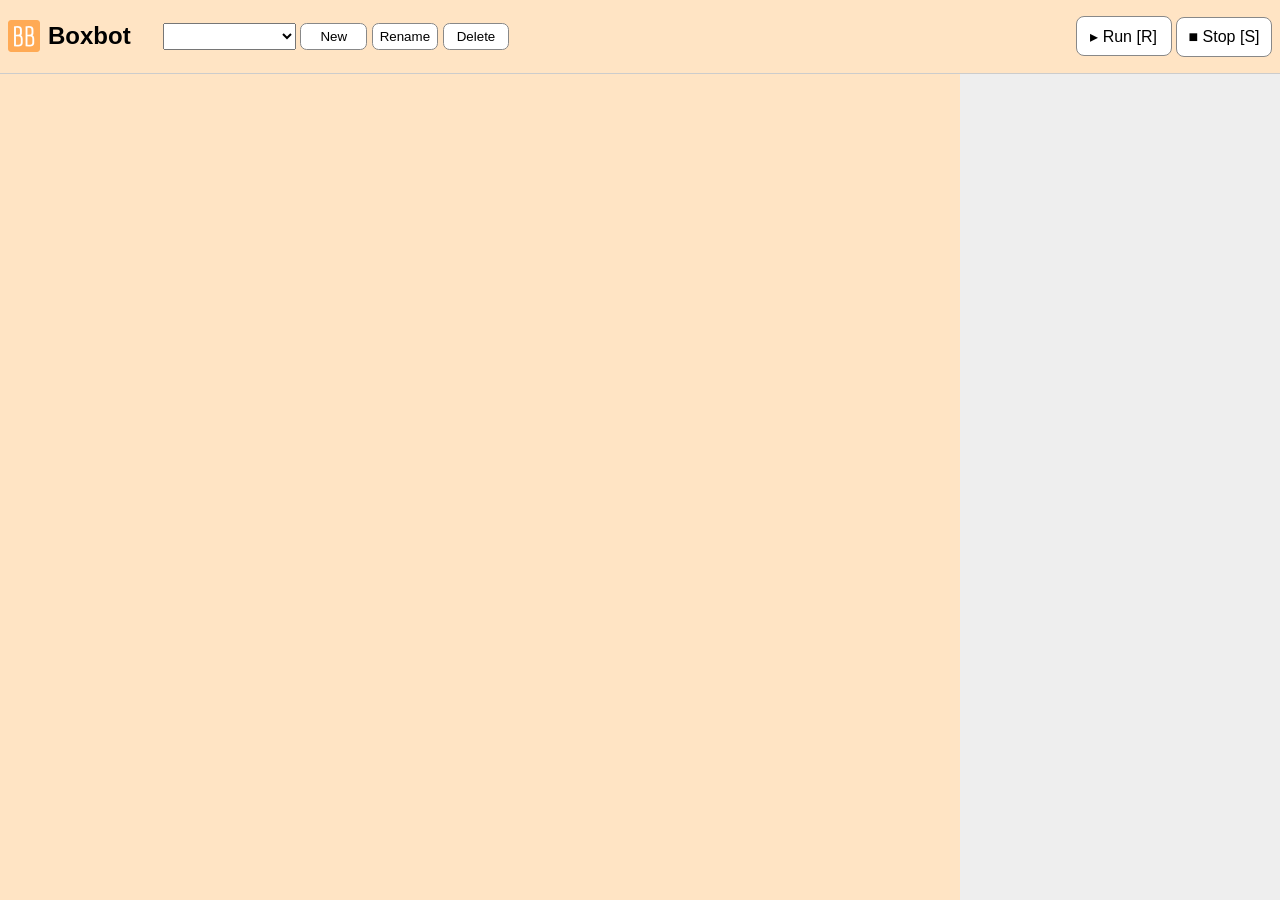
<file: data/blox.html>
<!DOCTYPE html>
<html>

<head>
  <meta charset="UTF-8">
  <title>blox</title>
  <link rel="stylesheet" href="style.css">
  </link>
  <script src="blockly_compressed.js.gz" type="application/javascript"></script>
  <script src="blocks_compressed.js"></script>
  <script src="js_gen.js"></script>
  <script src="toolbox.js"></script>
  <script src="en.js"></script>
</head>

<body>
  <div id="sections">
    <div id="header">
      <img src="boxbot_icon.png" onclick="document.location='index.html'"/>
      <div id="logo">
        Boxbot
      </div>
      <div id="storage-controls">
        <select id="program-selector"></select>
        <button id="new-program-button">New</button>
        <button id="rename-program-button">Rename</button>
        <button id="delete-program-button">Delete</button>
      </div>
      <div id="exec-controls">
        <button id="run-button">▸ Run [R]</button>
        <button id="stop-button">■ Stop [S]</button>
      </div>
    </div>
    <div id="main">
      <div id="blockly-container"></div>
      <div id="log-panel"><ul id="log-list"></ul></div>
    </div>
  </div>
  <script src="boxbot.js"></script>
</body>

</html>
</file>
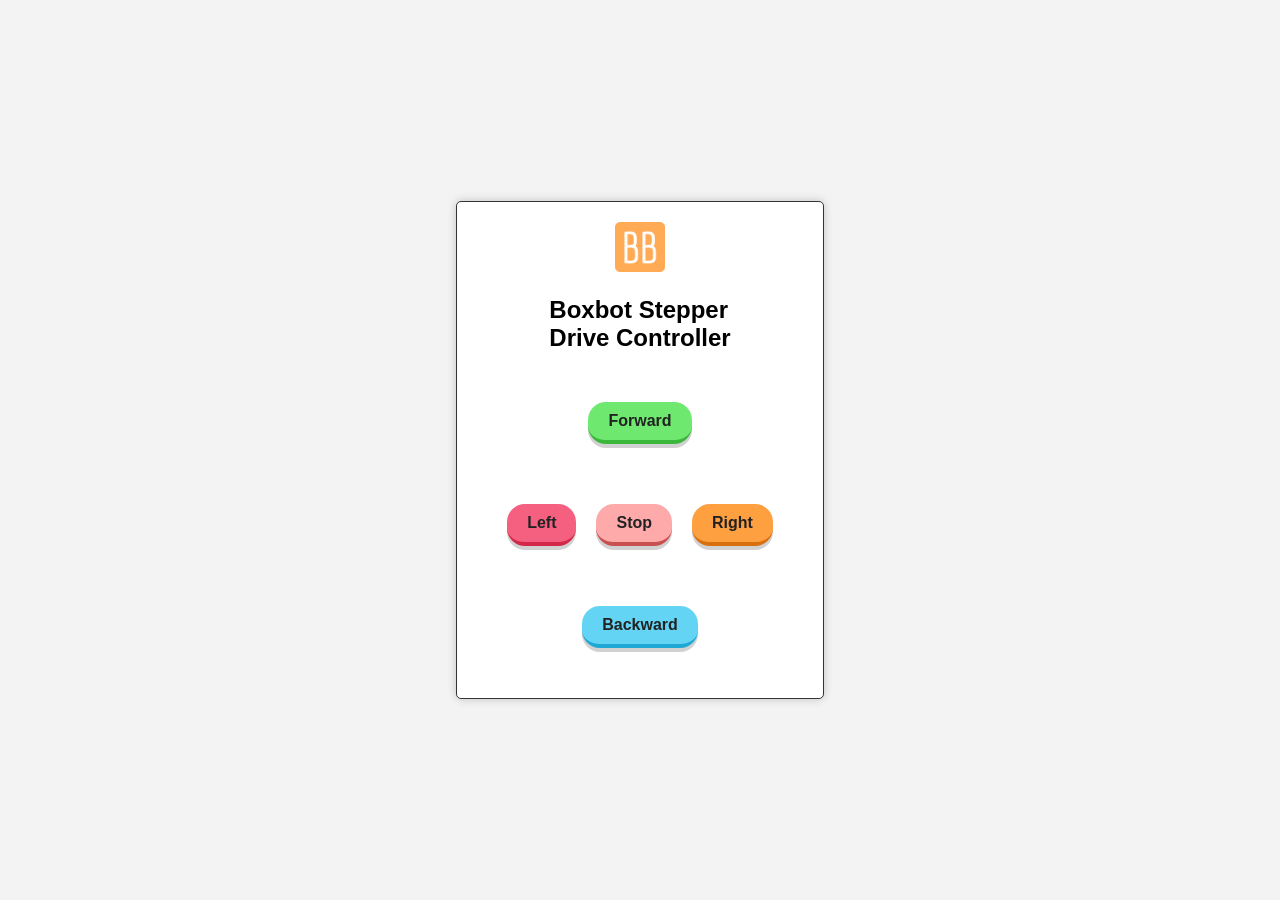
<file: data/drive.html>
<!DOCTYPE html>
<html>
<head>
    <title>Boxbot Controller</title>
    <meta name="viewport" content="width=device-width, initial-scale=1.0, maximum-scale=1.0, user-scalable=no">
    <style>
        :root {
            --fwd-color:   #6ee86e;
            --fwd-dark:    #3bb83b;
            --bwd-color:   #64d4f5;
            --bwd-dark:    #1fa8d4;
            --left-color:  #f56080;
            --left-dark:   #d42848;
            --right-color: #ffa040;
            --right-dark:  #d87010;
            --stop-color:  #ffaaaa;
            --stop-dark:   #c85050;
        }
        body {
            font-family: Arial, sans-serif;
            display: flex;
            justify-content: center;
            align-items: center;
            height: 100vh;
            background-color: #F3F3F3;
            margin: 0;
            overflow: hidden; /* Prevent scrolling when interacting */
        }
        .controller {
            border: 1px solid #333;
            padding: 20px;
            border-radius: 5px;
            display: flex;
            flex-direction: column;
            align-items: center;
            background-color: #FFF;
            box-shadow: 0px 0px 10px 0px rgba(0,0,0,0.2);
        }
        .direction-buttons {
            display: flex;
            justify-content: center;
            align-items: center;
            margin: 20px;
        }
        button {
            border: none;
            color: #222;
            padding: 10px 20px;
            margin: 10px;
            border-radius: 18px;
            font-size: 16px;
            font-weight: bold;
            cursor: pointer;
            box-shadow: 0 4px 0 rgba(0,0,0,0.18);
            transition: transform 0.08s, box-shadow 0.08s, filter 0.08s;
            -webkit-user-select: none;
            -moz-user-select: none;
            -ms-user-select: none;
            user-select: none;
            touch-action: manipulation; /* Improved touch behavior */
        }
        /* Active state for visual feedback */
        button:active, button.active-press {
            transform: translateY(3px);
            box-shadow: 0 1px 0 rgba(0,0,0,0.18);
            filter: brightness(0.9);
        }
        
        #fwd { background-color: var(--fwd-color); border-bottom: 4px solid var(--fwd-dark); }
        #bwd { background-color: var(--bwd-color); border-bottom: 4px solid var(--bwd-dark); }
        #left { background-color: var(--left-color); border-bottom: 4px solid var(--left-dark); }
        #right { background-color: var(--right-color); border-bottom: 4px solid var(--right-dark); }
        #stop { background-color: var(--stop-color); border-bottom: 4px solid var(--stop-dark); }

        /* Scale UI for tablets and smaller screens */
        @media (max-width: 768px) {
            button {
                padding: 25px 50px;
                font-size: 24px;
                margin: 15px;
            }
            .controller {
                padding: 40px;
            }
            h2 {
                font-size: 32px;
                text-align: center;
            }
        }
    </style>
</head>
<body>
    <div class="controller">
        <div style="align-items: center;justify-content: center;">
            <img src="boxbot_icon.png" onclick="document.location='index.html'" width="50px" height="50px"/>
        </div>
        <h2>Boxbot Stepper<br/>Drive Controller</h2>
        <div class="direction-buttons">
            <button id="fwd">Forward</button>
        </div>
        <div class="direction-buttons">
            <button id="left">Left</button>
            <button id="stop">Stop</button>
            <button id="right">Right</button>
        </div>
        <div class="direction-buttons">
            <button id="bwd">Backward</button>
        </div>
    </div>

    <script>
        var DEFAULT_MOVE = 2;
        var DEFAULT_TURN = 5;
        // Assigning event listeners to the buttons
        function servoSetAngle(angle) {
            fetch("/servoGo?pin=12&angle=" + angle);
        }

        var activeCommand = null;
        var isRunning = false;
        var checkBusyTimeout = null;

        async function executeCommand() {
            if (!isRunning || !activeCommand) return;
            
            try {
                let busyRes = await fetch("/busy");
                let busyData = await busyRes.json();
                
                if (!busyData.busy) {
                    await fetch(activeCommand);
                }
            } catch(e) {
                console.error("Error checking busy status:", e);
            }
            
            if (isRunning) {
                checkBusyTimeout = setTimeout(executeCommand, 50);
            }
        }

        function startCommand(cmdUrl) {
            if (isRunning && activeCommand === cmdUrl) return;
            isRunning = true;
            activeCommand = cmdUrl;
            clearTimeout(checkBusyTimeout);
            executeCommand();
        }

        function stopCommand() {
            if (!isRunning) return;
            isRunning = false;
            activeCommand = null;
            clearTimeout(checkBusyTimeout);
            fetch("/stop");
        }

        function setButtonActiveState(id, isActive) {
            var btn = document.getElementById(id);
            if (btn) {
                if (isActive) btn.classList.add('active-press');
                else btn.classList.remove('active-press');
            }
        }

        function bindButton(id, cmdUrl) {
            var btn = document.getElementById(id);
            if (!btn) return;
            
            var pressAction = function(e) {
                e.preventDefault();
                setButtonActiveState(id, true);
                startCommand(cmdUrl);
            };
            
            var releaseAction = function(e) {
                e.preventDefault();
                setButtonActiveState(id, false);
                stopCommand();
            };

            // Mouse events
            btn.addEventListener('mousedown', pressAction);
            btn.addEventListener('mouseup', releaseAction);
            btn.addEventListener('mouseleave', function(e) {
                setButtonActiveState(id, false);
                if (isRunning && activeCommand === cmdUrl) stopCommand();
            });

            // Touch events
            btn.addEventListener('touchstart', pressAction, {passive: false});
            btn.addEventListener('touchend', releaseAction, {passive: false});
            btn.addEventListener('touchcancel', releaseAction, {passive: false});
        }

        bindButton('fwd', "/move?dist=" + DEFAULT_MOVE);
        bindButton('bwd', "/move?dist=-" + DEFAULT_MOVE);
        bindButton('left', "/turn?angle=-" + DEFAULT_TURN);
        bindButton('right', "/turn?angle=" + DEFAULT_TURN);

        // Explicit stop button handling
        var stopBtn = document.getElementById('stop');
        var manualStopAction = function(e) {
            e.preventDefault();
            setButtonActiveState('stop', true);
            stopCommand();
            fetch("/stop"); // extra fetch just in case
        };
        var manualStopRelease = function(e) {
            e.preventDefault();
            setButtonActiveState('stop', false);
        };
        stopBtn.addEventListener('mousedown', manualStopAction);
        stopBtn.addEventListener('mouseup', manualStopRelease);
        stopBtn.addEventListener('mouseleave', manualStopRelease);
        stopBtn.addEventListener('touchstart', manualStopAction, {passive: false});
        stopBtn.addEventListener('touchend', manualStopRelease, {passive: false});
        stopBtn.addEventListener('touchcancel', manualStopRelease, {passive: false});

        // Keyboard controls
        document.addEventListener('keydown', (event) => {
            // ignore the keypress if it was in an input field
            if (event.target.tagName === 'INPUT') {
                return;
            }

            if (event.repeat) return; // ignore holding down key repeatedly firing keydown

            switch (event.code) {
                case 'ArrowUp':
                setButtonActiveState('fwd', true);
                startCommand("/move?dist=" + DEFAULT_MOVE);
                break;
                case 'ArrowDown':
                setButtonActiveState('bwd', true);
                startCommand("/move?dist=-" + DEFAULT_MOVE);
                break;
                case 'ArrowLeft':
                setButtonActiveState('left', true);
                startCommand("/turn?angle=-" + DEFAULT_TURN);
                break;
                case 'ArrowRight':
                setButtonActiveState('right', true);
                startCommand("/turn?angle=" + DEFAULT_TURN);
                break;
                case 'Space':
                setButtonActiveState('stop', true);
                stopCommand();
                fetch("/stop");
                break;
                case 'Digit0':
                    fetch("/servoGo?pin=12&angle=0");
                    break;
                case 'Digit1':
                    fetch("/servoGo?pin=12&angle=10");
                    break;
                case 'Digit2':
                    fetch("/servoGo?pin=12&angle=20");
                    break;
                case 'Digit3':
                    fetch("/servoGo?pin=12&angle=30");
                    break;
                case 'Digit4':
                    fetch("/servoGo?pin=12&angle=40");
                    break;
                case 'Digit5':
                    fetch("/servoGo?pin=12&angle=50");
                    break;
                case 'Digit6':
                    fetch("/servoGo?pin=12&angle=60");
                    break;
                case 'Digit7':
                    fetch("/servoGo?pin=12&angle=70");
                    break;
                case 'Digit8':
                    fetch("/servoGo?pin=12&angle=80");
                    break;
                case 'Digit9':
                    fetch("/servoGo?pin=12&angle=90");
                    break;
            }
        });

        document.addEventListener('keyup', (event) => {
            if (event.target.tagName === 'INPUT') {
                return;
            }

            switch (event.code) {
                case 'ArrowUp':
                setButtonActiveState('fwd', false);
                stopCommand();
                break;
                case 'ArrowDown':
                setButtonActiveState('bwd', false);
                stopCommand();
                break;
                case 'ArrowLeft':
                setButtonActiveState('left', false);
                stopCommand();
                break;
                case 'ArrowRight':
                setButtonActiveState('right', false);
                stopCommand();
                break;
                case 'Space':
                setButtonActiveState('stop', false);
                break;
            }
        });
    </script>
</body>
</html>
</file>
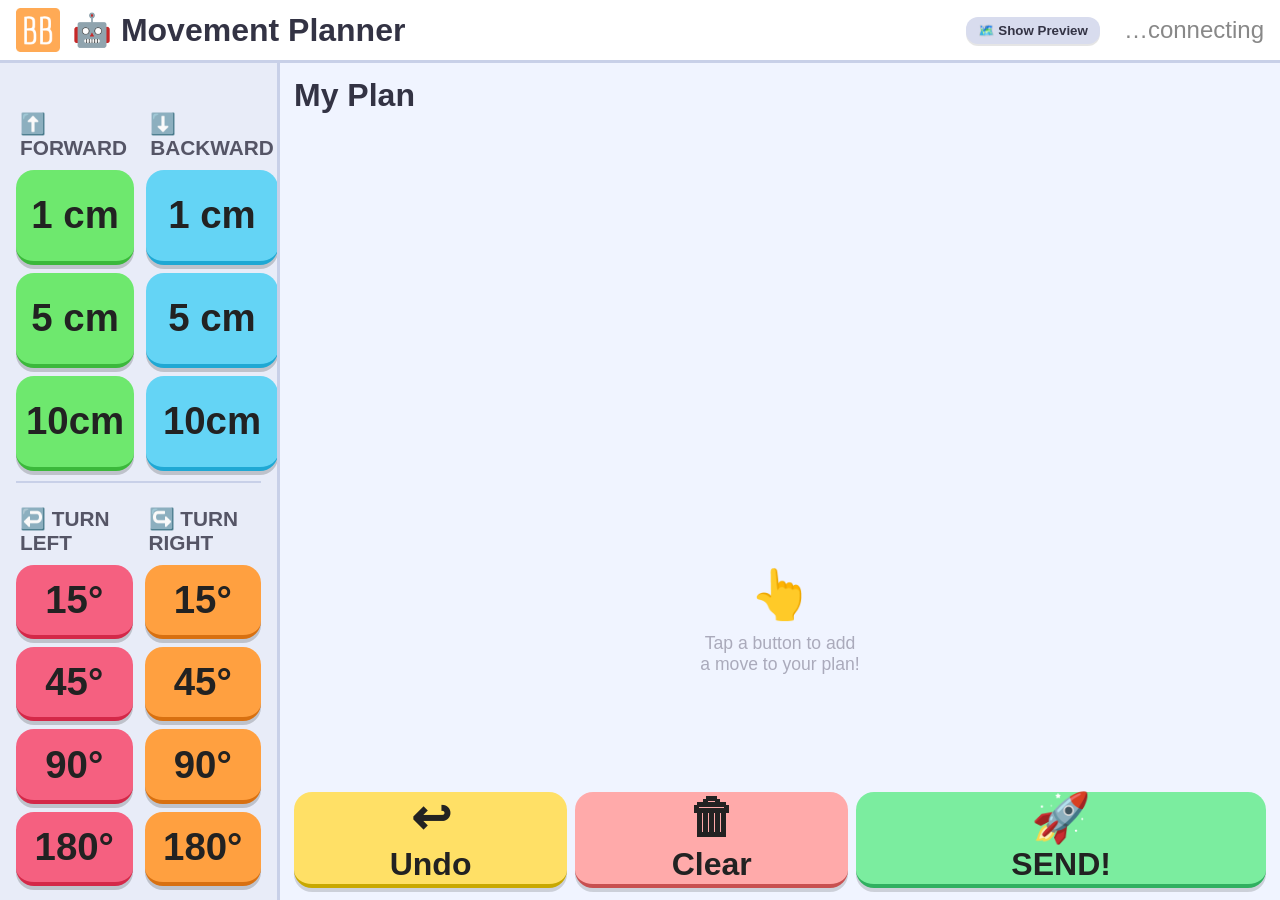
<file: data/motion.html>
<!DOCTYPE html>
<html lang="en">
<head>
    <meta charset="utf-8">
    <meta name="viewport" content="width=device-width, initial-scale=1.0, user-scalable=no">
    <title>Boxbot Movement Planner</title>
    <style>
        /* ── Reset & Base ── */
        *, *::before, *::after { box-sizing: border-box; margin: 0; padding: 0; }

        html, body {
            width: 100%; height: 100%;
            font-family: 'Arial Rounded MT Bold', Arial, sans-serif;
            background: #f0f4ff;
            overflow: hidden;
            touch-action: manipulation; /* prevent double-tap zoom */
        }

        /* ── Color palette ── */
        :root {
            --fwd-color:   #6ee86e;   /* light green  */
            --fwd-dark:    #3bb83b;
            --bwd-color:   #64d4f5;   /* light blue   */
            --bwd-dark:    #1fa8d4;
            --left-color:  #f56080;   /* rose red     */
            --left-dark:   #d42848;
            --right-color: #ffa040;   /* orange       */
            --right-dark:  #d87010;

            --undo-color:  #ffe066;
            --clear-color: #ffaaaa;
            --send-color:  #7bed9f;

            --chip-radius: 14px;
            --btn-radius:  18px;
        }

        /* ── Page layout ── */
        #page {
            display: flex;
            flex-direction: column;
            height: 100%;
        }

        /* ── Top bar ── */
        #topbar {
            display: flex;
            align-items: center;
            gap: 12px;
            padding: 8px 16px;
            background: #fff;
            border-bottom: 3px solid #c8d0e8;
        }
        #topbar img { height: 44px; cursor: pointer; }
        #topbar h1  { font-size: 2.0rem; color: #334; flex: 1; }
        #coms_status {
            font-size: 1.5rem;
            color: #888;
        }

        /* ── Main content (buttons | plan) ── */
        #main {
            display: flex;
            flex: 1;
            gap: 0;
            overflow: hidden;
        }

        /* ── LEFT: command button panel ── */
        #button-panel {
            display: flex;
            flex-direction: column;
            padding: 14px 16px;
            background: #e8ecf8;
            border-right: 3px solid #c8d0e8;
            flex: 0 0 280px;
            min-width: 280px;
            /* No overflow — all buttons must be fully visible */
            overflow: hidden;
            gap: 8px;
        }

        /* Each half of the panel is a 2-column grid (fwd+bwd, or left+right) */
        .btn-section {
            display: grid;
            grid-template-columns: 1fr 1fr;
            grid-template-rows: auto;   /* label row + N button rows */
            column-gap: 12px;
            row-gap: 8px;
            flex: 1;                    /* top and bottom sections share space equally */
            min-height: 0;
        }

        /* Horizontal rule between the two sections */
        .section-divider {
            border: none;
            border-top: 2px solid #c8d0e8;
            margin: 2px 0;
        }

        /* Labels sit in their column, spanning only 1 column */
        .group-label {
            font-size: 1.3rem;
            font-weight: bold;
            text-transform: uppercase;
            color: #556;
            padding: 0 4px 2px;
            display: flex;
            align-items: flex-end;
        }

        /* Movement buttons — height fills available grid row */
        .panel_button {
            display: flex;
            align-items: center;
            justify-content: center;
            border: none;
            border-radius: var(--btn-radius);
            cursor: pointer;
            padding: 0 10px;
            min-height: 60px;
            width: 100%;
            font-size: 2.4rem;
            font-weight: bold;
            color: #222;
            box-shadow: 0 4px 0 rgba(0,0,0,0.18);
            transition: transform 0.08s, box-shadow 0.08s, filter 0.08s;
            user-select: none;
            -webkit-tap-highlight-color: transparent;
        }
        .panel_button:active {
            transform: translateY(3px);
            box-shadow: 0 1px 0 rgba(0,0,0,0.18);
            filter: brightness(0.9);
        }

        /* Color classes — keep original names for motion_script.js */
        .fwd_style   { background-color: var(--fwd-color);   border-bottom: 4px solid var(--fwd-dark);   }
        .bwd_style   { background-color: var(--bwd-color);   border-bottom: 4px solid var(--bwd-dark);   }
        .left_style  { background-color: var(--left-color);  border-bottom: 4px solid var(--left-dark);  }
        .right_style { background-color: var(--right-color); border-bottom: 4px solid var(--right-dark); }

        /* ── RIGHT side: two sub-panels side by side ── */
        #plan-panel {
            display: flex;
            flex-direction: row;
            flex: 1;
            overflow: hidden;
        }

        /* Command list sub-panel */
        #command-list-panel {
            display: flex;
            flex-direction: column;
            width: 230px;
            flex-shrink: 0;
            padding: 14px 14px 10px;
            border-right: 3px solid #c8d0e8;
            overflow: hidden;
        }

        /* Path visualisation sub-panel */
        #path-panel {
            display: flex;
            flex-direction: column;
            flex: 1;
            padding: 12px 14px 12px 12px;
            overflow: hidden;
            background: #f8f9ff;
        }

        #path-title {
            font-size: 2.0rem;
            font-weight: bold;
            color: #556;
            margin-bottom: 8px;
            letter-spacing: 0.04em;
            text-transform: uppercase;
            flex-shrink: 0;
        }

        #path-canvas {
            flex: 1;
            width: 100%;
            border-radius: 16px;
            border: 2px solid #d8dcee;
            background: #fff;
            display: block;
            min-height: 0;
        }

        /* ── Energy cost display ── */
        #energy-display {
            display: flex;
            align-items: center;
            gap: 10px;
            padding: 8px 14px;
            background: #fff;
            border: 2px solid #d8dcee;
            border-radius: 14px;
            margin-bottom: 8px;
            flex-shrink: 0;
        }
        #energy-icon { font-size: 1.4rem; line-height: 1; }
        #energy-label {
            font-size: 0.78rem;
            font-weight: bold;
            text-transform: uppercase;
            letter-spacing: 0.06em;
            color: #556;
            white-space: nowrap;
        }
        #energy-bar-track {
            flex: 1;
            height: 14px;
            background: #eef0f8;
            border-radius: 7px;
            overflow: hidden;
            min-width: 40px;
        }
        #energy-bar-fill {
            height: 100%;
            width: 0%;
            border-radius: 7px;
            background: #6ee86e;
            transition: width 0.35s ease, background-color 0.35s ease;
        }
        #energy-value {
            font-size: 1.5rem;
            font-weight: bold;
            color: #334;
            min-width: 2.2ch;
            text-align: right;
            line-height: 1;
        }
        #energy-unit {
            font-size: 0.75rem;
            color: #778;
            white-space: nowrap;
        }

        #plan-title {
            font-size: 2.0rem;
            font-weight: bold;
            color: #334;
            margin-bottom: 8px;
            display: flex;
            align-items: baseline;
            gap: 10px;
            flex-shrink: 0;
        }
        #plan-title span.step-count {
            font-size: 1.2rem;
            color: #778;
        }

        /* Scrollable command chip list */
        #lines_of_code {
            flex: 1;
            overflow-y: auto;
            display: flex;
            flex-direction: column;
            gap: 6px;
            padding: 8px 4px;
            min-height: 0;
        }

        /* Each command chip */
        #lines_of_code pre {
            display: flex;
            align-items: center;
            padding: 10px 16px;
            border-radius: var(--chip-radius);
            font-family: 'Arial Rounded MT Bold', Arial, sans-serif;
            font-size: 2.0rem;
            font-weight: bold;
            color: #222;
            box-shadow: 0 2px 4px rgba(0,0,0,0.12);
            white-space: pre;
            animation: chipIn 0.18s ease-out;
        }

        @keyframes chipIn {
            from { opacity: 0; transform: translateX(-12px); }
            to   { opacity: 1; transform: translateX(0); }
        }

        /* Empty state */
        #empty-hint {
            display: flex;
            flex-direction: column;
            align-items: center;
            justify-content: center;
            gap: 10px;
            flex: 1;
            color: #aab;
            font-size: 1.1rem;
            text-align: center;
            pointer-events: none;
        }
        #empty-hint .hint-icon { font-size: 3rem; }

        /* ── Action buttons (UNDO / CLEAR / SEND) ── */
        #action-bar {
            display: flex;
            gap: 8px;
            padding: 10px 0 2px;
            flex-shrink: 0;
        }

        .action-btn {
            flex: 1;
            display: flex;
            flex-direction: column;
            align-items: center;
            justify-content: center;
            gap: 4px;
            height: 96px;
            border: none;
            border-radius: var(--btn-radius);
            cursor: pointer;
            font-family: inherit;
            font-weight: bold;
            font-size: 2.0rem;
            color: #222;
            box-shadow: 0 4px 0 rgba(0,0,0,0.15);
            transition: transform 0.08s, box-shadow 0.08s, filter 0.08s;
            user-select: none;
            -webkit-tap-highlight-color: transparent;
        }
        .action-btn:active {
            transform: translateY(3px);
            box-shadow: 0 1px 0 rgba(0,0,0,0.15);
            filter: brightness(0.9);
        }
        .action-icon { font-size: 3.0rem; line-height: 1; }

        #button_undo  { background: var(--undo-color);  border-bottom: 4px solid #c8a800; }
        #button_clear { background: var(--clear-color); border-bottom: 4px solid #c85050; }
        #button_send  { background: var(--send-color);  border-bottom: 4px solid #30b060; flex: 1.5; }

        /* ── Scrollbar styling ── */
        #lines_of_code::-webkit-scrollbar { width: 6px; }
        #lines_of_code::-webkit-scrollbar-thumb { background: #bbc; border-radius: 3px; }

        /* ── Toggle Preview State ── */
        body.preview-hidden #path-panel {
            display: none !important;
        }
        body.preview-hidden #command-list-panel {
            width: auto;
            flex: 1;
            border-right: none;
        }
    </style>
</head>

<body class="preview-hidden">
<div id="page">

    <!-- Top bar -->
    <div id="topbar">
        <img src="boxbot_icon.png" onclick="document.location='index.html'" alt="BoxBot">
        <h1>🤖 Movement Planner</h1>
        <button id="toggle-preview-btn" onclick="togglePreview()" style="padding: 6px 12px; font-weight: bold; border-radius: 12px; border: none; background: #d8dcee; color: #334; cursor: pointer; margin-right: 12px; box-shadow: 0 2px 0 rgba(0,0,0,0.1);">🗺️ Show Preview</button>
        <span id="coms_status">…connecting</span>
    </div>

    <!-- Main content -->
    <div id="main">

        <!-- LEFT: command buttons — 2-column grid, no scrolling -->
        <div id="button-panel">

            <!-- TOP HALF: Forward (left col) + Backward (right col) -->
            <div class="btn-section">
                <!-- Column labels -->
                <div class="group-label">⬆️ Forward</div>
                <div class="group-label">⬇️ Backward</div>
                <!-- Row 1 -->
                <div id="MOV_FWD_1"  class="panel_button fwd_style">1 cm</div>
                <div id="MOV_BWD_1"  class="panel_button bwd_style">1 cm</div>
                <!-- Row 2 -->
                <div id="MOV_FWD_5"  class="panel_button fwd_style">5 cm</div>
                <div id="MOV_BWD_5"  class="panel_button bwd_style">5 cm</div>
                <!-- Row 3 -->
                <div id="MOV_FWD_10" class="panel_button fwd_style">10cm</div>
                <div id="MOV_BWD_10" class="panel_button bwd_style">10cm</div>
            </div>

            <hr class="section-divider">

            <!-- BOTTOM HALF: Turn Left (left col) + Turn Right (right col) -->
            <div class="btn-section">
                <!-- Column labels -->
                <div class="group-label">↩️ Turn Left</div>
                <div class="group-label">↪️ Turn Right</div>
                <!-- Row 1 -->
                <div id="TRN_LT_15"  class="panel_button left_style">15°</div>
                <div id="TRN_RT_15"  class="panel_button right_style">15°</div>
                <!-- Row 2 -->
                <div id="TRN_LT_45"  class="panel_button left_style">45°</div>
                <div id="TRN_RT_45"  class="panel_button right_style">45°</div>
                <!-- Row 3 -->
                <div id="TRN_LT_90"  class="panel_button left_style">90°</div>
                <div id="TRN_RT_90"  class="panel_button right_style">90°</div>
                <!-- Row 4 -->
                <div id="TRN_LT_180" class="panel_button left_style">180°</div>
                <div id="TRN_RT_180" class="panel_button right_style">180°</div>
            </div>

        </div><!-- /#button-panel -->

        <!-- RIGHT: command list + path preview -->
        <div id="plan-panel">

            <!-- Command list sub-panel -->
            <div id="command-list-panel">
                <div id="plan-title">
                    My Plan
                    <span class="step-count" id="step-count"></span>
                </div>

                <!-- Command chips appear here -->
                <div id="lines_of_code"></div>

                <!-- Empty state hint (hidden once commands exist) -->
                <div id="empty-hint">
                    <div class="hint-icon">👆</div>
                    <div>Tap a button to add<br>a move to your plan!</div>
                </div>

                <!-- UNDO / CLEAR / SEND -->
                <div id="action-bar">
                    <div id="button_undo"  class="action-btn" onclick="undoCode(event)">
                        <span class="action-icon">↩</span>Undo
                    </div>
                    <div id="button_clear" class="action-btn" onclick="clearCode(event)">
                        <span class="action-icon">🗑</span>Clear
                    </div>
                    <div id="button_send"  class="action-btn" onclick="sendCode(event)">
                        <span class="action-icon">🚀</span>SEND!
                    </div>
                </div>
            </div><!-- /#command-list-panel -->

            <!-- Path visualisation sub-panel -->
            <div id="path-panel">
                <div id="path-title">🗺 Path Preview</div>

                <!-- Energy cost display -->
                <div id="energy-display">
                    <span id="energy-icon">⚡</span>
                    <span id="energy-label">Energy Cost</span>
                    <div id="energy-bar-track">
                        <div id="energy-bar-fill"></div>
                    </div>
                    <span id="energy-value">0</span>
                    <span id="energy-unit">pts</span>
                </div>

                <canvas id="path-canvas"></canvas>
            </div><!-- /#path-panel -->

        </div><!-- /#plan-panel -->

    </div><!-- /#main -->

</div><!-- /#page -->

<script src="motion_script.js"></script>
<script>
    // ── Patch motion_script.js to point at the correct code area ──
    // motion_script.js queries "#code_area" but our container is "#lines_of_code".
    // Re-bind the variable it uses.
    lines_of_code = document.getElementById("lines_of_code");

    // ── Human-readable labels ──
    const CMD_LABELS = {
        MOV_FWD: "Forward",
        MOV_BWD: "Backward",
        TRN_LT:  "Left",
        TRN_RT:  "Right",
    };

    function getPrefix(id) {
        const parts = id.split("_");
        return parts[0] + "_" + parts[1];
    }


    // ── Override addLineOfCode ──
    // • Turn commands  → emoji + label (textContent)
    // • Move commands  → emoji + label (textContent)
    // Raw command always stored in data-cmd for collect_code().
    function addLineOfCode(evt, id, bg_color) {
        if (lines_of_code.childElementCount <= 19) {
            confirmationAnimation(evt.target);

            const prefix = getPrefix(id);                    // e.g. "TRN_LT"
            const param  = parseInt(id.split("_")[2]);       // e.g. 90
            const rawCmd = id.split("_").join(" ");          // e.g. "TRN LT 90"
            const label  = CMD_LABELS[prefix] || prefix;

            const elem = document.createElement("pre");
            elem.dataset.cmd           = rawCmd;
            elem.style.backgroundColor = bg_color;

            if (prefix === "TRN_LT" || prefix === "TRN_RT") {
                // Plain text with arrow for left/right
                const icon = prefix === "TRN_LT" ? "\u21a9\ufe0f" : "\u21aa\ufe0f";
                elem.textContent = icon + "  " + label + " " + param + "\u00b0";
            } else {
                // Plain text with emoji for forward/backward
                const icon   = prefix === "MOV_FWD" ? "\u2b06\ufe0f" : "\u2b07\ufe0f";
                elem.textContent = icon + "  " + label + " " + param + " steps";
            }

            lines_of_code.appendChild(elem);
            recalculateCost();
        } else {
            console.log("line limit reached");
        }
    }

    // ── Override collect_code ──
    // Reads data-cmd (raw command text) instead of innerHTML so the
    // SVG markup doesn't corrupt the robot communication format.
    function collect_code() {
        var current   = lines_of_code.firstChild;
        var code_blob = "";
        while (current) {
            code_blob += (current.dataset.cmd || current.textContent) + "\n";
            current = current.nextSibling;
        }
        code_blob = code_blob.split(" ").join(",");
        return code_blob;
    }

    // ── Override recalculateCost ──
    // Reads data-cmd so the SVG in turn chips doesn't corrupt the parse.
    function recalculateCost() {
        const costTable = { 1: 1, 5: 5, 10: 10, 20: 20, 15: 1, 45: 3, 90: 6, 180: 12 };
        var current   = lines_of_code.firstChild;
        var sub_total = 0;
        while (current) {
            if (current.dataset && current.dataset.cmd) {
                const parts = current.dataset.cmd.split(" ");
                sub_total  += (costTable[parseInt(parts[2])] || 0);
            }
            current = current.nextSibling;
        }
        return sub_total;
    }

    // ── Replace static emoji on turn buttons with SVG arc arrows ──
    function initTurnButtonIcons() {
        document.querySelectorAll(".panel_button[id^='TRN_']").forEach(function(btn) {
            const parts = btn.id.split("_");         // ['TRN', 'LT'/'RT', degrees]
            const deg   = parseInt(parts[2]);
            btn.textContent = deg + "\u00b0";
        });
    }
    initTurnButtonIcons();

    // ── Keep the empty-hint, step counter, and energy cost in sync ──
    const emptyHint  = document.getElementById("empty-hint");
    const stepCount  = document.getElementById("step-count");
    const energyValue = document.getElementById("energy-value");
    const energyFill  = document.getElementById("energy-bar-fill");

    // Cost bar: 0 → 50 pts maps to 0 → 100% width.
    // Colour shifts green → yellow → red as the plan gets more expensive.
    const ENERGY_MAX = 50;

    function updateEnergyCost() {
        const cost = recalculateCost();
        energyValue.textContent = cost;

        const pct = Math.min(cost / ENERGY_MAX * 100, 100);
        energyFill.style.width = pct + "%";

        if (pct < 40)       energyFill.style.backgroundColor = "#6ee86e";  // green
        else if (pct < 70)  energyFill.style.backgroundColor = "#ffe066";  // yellow
        else                energyFill.style.backgroundColor = "#ff6b6b";  // red
    }

    function updatePlanUI() {
        const n = lines_of_code.childElementCount;
        emptyHint.style.display = n === 0 ? "flex" : "none";
        stepCount.textContent   = n === 0 ? "" : n + " step" + (n === 1 ? "" : "s");
        updateEnergyCost();
        drawPath();
    }

    // ════════════════════════════════════════════════════════
    //  PATH VISUALISATION
    // ════════════════════════════════════════════════════════

    const pathCanvas = document.getElementById("path-canvas");
    const pathCtx    = pathCanvas.getContext("2d");

    // ── Helpers ──────────────────────────────────────────────

    // Draw a filled arrowhead at (x2,y2) pointing from (x1,y1)
    function drawArrowhead(ctx, x1, y1, x2, y2, color, size) {
        const angle = Math.atan2(y2 - y1, x2 - x1);
        ctx.beginPath();
        ctx.moveTo(x2, y2);
        ctx.lineTo(x2 - size * Math.cos(angle - Math.PI / 6),
                   y2 - size * Math.sin(angle - Math.PI / 6));
        ctx.lineTo(x2 - size * Math.cos(angle + Math.PI / 6),
                   y2 - size * Math.sin(angle + Math.PI / 6));
        ctx.closePath();
        ctx.fillStyle = color;
        ctx.fill();
    }


    // Draw the robot icon: filled circle + white direction arrow
    function drawRobot(ctx, cx, cy, angleDeg) {
        ctx.save();
        ctx.translate(cx, cy);
        ctx.rotate(angleDeg * Math.PI / 180);
        // Body
        ctx.beginPath();
        ctx.arc(0, 0, 13, 0, Math.PI * 2);
        ctx.fillStyle   = "#334";
        ctx.strokeStyle = "#fff";
        ctx.lineWidth   = 2;
        ctx.fill();
        ctx.stroke();
        // Direction triangle (pointing up = forward)
        ctx.beginPath();
        ctx.moveTo( 0, -9);
        ctx.lineTo(-5,  5);
        ctx.lineTo( 5,  5);
        ctx.closePath();
        ctx.fillStyle = "#fff";
        ctx.fill();
        ctx.restore();
    }

    // ── Main draw function ────────────────────────────────────
    function drawPath() {
        // Sync canvas pixel buffer to its CSS display size
        const rect = pathCanvas.getBoundingClientRect();
        pathCanvas.width  = rect.width  || 300;
        pathCanvas.height = rect.height || 300;
        const W = pathCanvas.width;
        const H = pathCanvas.height;

        // Background
        pathCtx.clearRect(0, 0, W, H);
        pathCtx.fillStyle = "#fff";
        pathCtx.fillRect(0, 0, W, H);

        // Subtle grid
        pathCtx.strokeStyle = "#eef0f8";
        pathCtx.lineWidth   = 1;
        const GRID = 30;
        for (let gx = 0; gx < W; gx += GRID) {
            pathCtx.beginPath(); pathCtx.moveTo(gx, 0); pathCtx.lineTo(gx, H); pathCtx.stroke();
        }
        for (let gy = 0; gy < H; gy += GRID) {
            pathCtx.beginPath(); pathCtx.moveTo(0, gy); pathCtx.lineTo(W, gy); pathCtx.stroke();
        }

        // ── Parse commands from chip data-cmd attributes ──
        const commands = [];
        let chip = lines_of_code.firstChild;
        while (chip) {
            if (chip.dataset && chip.dataset.cmd) {
                const parts = chip.dataset.cmd.split(" ");
                commands.push({
                    type:  parts[0],          // "MOV" or "TRN"
                    dir:   parts[1],          // "FWD"/"BWD"/"LT"/"RT"
                    param: parseInt(parts[2]),
                    color: chip.style.backgroundColor
                });
            }
            chip = chip.nextSibling;
        }

        // ── Simulate waypoints in abstract units ──
        // angle 0 = north (up), increases clockwise
        let wx = 0, wy = 0, angle = 0;
        const waypoints = [{ wx, wy, angle, type: "start", color: null }];

        for (const cmd of commands) {
            if (cmd.type === "MOV") {
                const sign = cmd.dir === "BWD" ? -1 : 1;
                const rad  = angle * Math.PI / 180;
                wx += Math.sin(rad) * cmd.param * sign;
                wy -= Math.cos(rad) * cmd.param * sign;
                waypoints.push({ wx, wy, angle, type: "move", color: cmd.color, cmd });
            } else if (cmd.type === "TRN") {
                const prevAngle = angle;
                angle += cmd.param * (cmd.dir === "RT" ? 1 : -1);
                waypoints.push({ wx, wy, angle, prevAngle, type: "turn", color: cmd.color, cmd });
            }
        }

        // ── Auto-scale: fit path inside canvas with padding ──
        const PAD  = 50;
        const allX = waypoints.map(w => w.wx);
        const allY = waypoints.map(w => w.wy);
        const minX = Math.min(...allX), maxX = Math.max(...allX);
        const minY = Math.min(...allY), maxY = Math.max(...allY);
        const rangeX = maxX - minX;
        const rangeY = maxY - minY;

        // Base scale: 10px per step when no range, or fit to canvas
        const scaleX = rangeX > 0 ? (W - PAD * 2) / rangeX : 12;
        const scaleY = rangeY > 0 ? (H - PAD * 2) / rangeY : 12;
        const scale  = Math.min(scaleX, scaleY, 18); // cap at 18 px/unit

        const cx0 = (minX + maxX) / 2;
        const cy0 = (minY + maxY) / 2;

        function toScreen(wx, wy) {
            return {
                sx: W / 2 + (wx - cx0) * scale,
                sy: H / 2 + (wy - cy0) * scale
            };
        }

        // ── Draw path segments and turn indicators ──
        let prev = waypoints[0];
        for (let i = 1; i < waypoints.length; i++) {
            const wp = waypoints[i];
            const p1 = toScreen(prev.wx, prev.wy);
            const p2 = toScreen(wp.wx, wp.wy);

            if (wp.type === "move") {
                // Coloured line
                pathCtx.beginPath();
                pathCtx.moveTo(p1.sx, p1.sy);
                pathCtx.lineTo(p2.sx, p2.sy);
                pathCtx.strokeStyle = wp.color || "#888";
                pathCtx.lineWidth   = 5;
                pathCtx.lineCap     = "round";
                pathCtx.stroke();
                // Arrowhead at destination
                const dx = p2.sx - p1.sx, dy = p2.sy - p1.sy;
                const len = Math.sqrt(dx*dx + dy*dy);
                if (len > 12) {
                    drawArrowhead(pathCtx, p1.sx, p1.sy, p2.sx, p2.sy, wp.color || "#888", 12);
                }
                // Waypoint dot
                pathCtx.beginPath();
                pathCtx.arc(p2.sx, p2.sy, 4, 0, Math.PI * 2);
                pathCtx.fillStyle = wp.color || "#888";
                pathCtx.fill();

            }

            prev = wp;
        }

        // ── Start marker ──
        const sp = toScreen(waypoints[0].wx, waypoints[0].wy);
        pathCtx.beginPath();
        pathCtx.arc(sp.sx, sp.sy, 11, 0, Math.PI * 2);
        pathCtx.fillStyle   = "#fff";
        pathCtx.strokeStyle = "#556";
        pathCtx.lineWidth   = 2.5;
        pathCtx.fill();
        pathCtx.stroke();
        pathCtx.fillStyle    = "#334";
        pathCtx.font         = "bold 10px Arial";
        pathCtx.textAlign    = "center";
        pathCtx.textBaseline = "middle";
        pathCtx.fillText("S", sp.sx, sp.sy);

        // ── Robot at current position ──
        const last = waypoints[waypoints.length - 1];
        const rp   = toScreen(last.wx, last.wy);
        drawRobot(pathCtx, rp.sx, rp.sy, last.angle);

        // ── Empty-state watermark ──
        if (commands.length === 0) {
            pathCtx.fillStyle    = "#c8cce0";
            pathCtx.font         = "bold 15px Arial";
            pathCtx.textAlign    = "center";
            pathCtx.textBaseline = "middle";
            pathCtx.fillText("Add moves to see the path!", W / 2, H / 2 + 36);
        }
    }

    // ── Observe mutations on the command list to update hint + redraw path ──
    new MutationObserver(updatePlanUI).observe(lines_of_code, { childList: true });

    // Redraw when the canvas container is resized (e.g. orientation change)
    new ResizeObserver(() => drawPath()).observe(pathCanvas);

    updatePlanUI();

    function togglePreview() {
        const isHidden = document.body.classList.toggle("preview-hidden");
        const btn = document.getElementById("toggle-preview-btn");
        if (isHidden) {
            btn.innerHTML = "🗺️ Show Preview";
        } else {
            btn.innerHTML = "🗺️ Hide Preview";
        }
    }
</script>
</body>
</html>
</file>
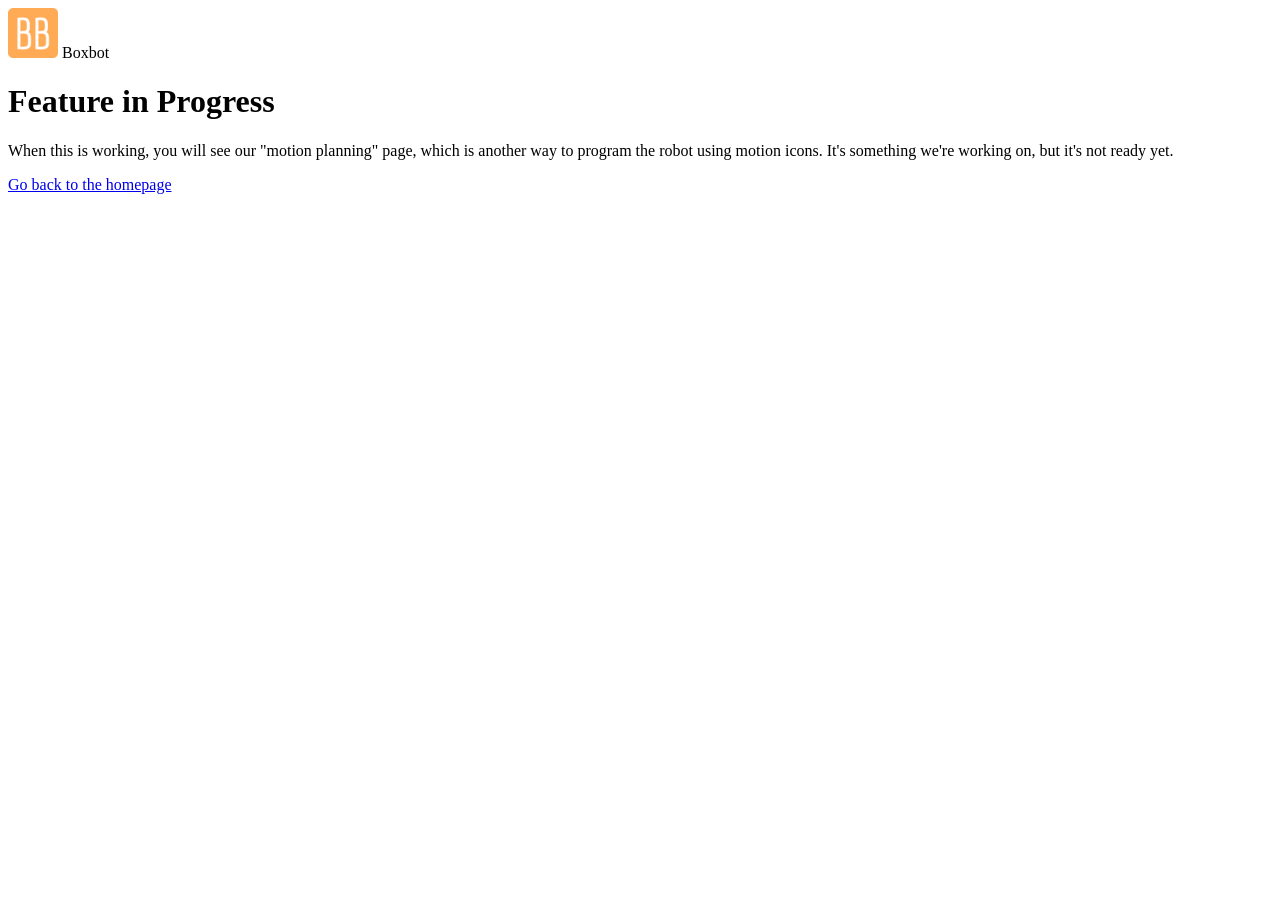
<file: data/plan.html>
<!DOCTYPE html>
<html>
<head>
    <title>Under Construction</title>
</head>
<body>
    <div id="logo">
        <img src="boxbot_icon.png" onclick="document.location='index.html'" width="50px" height="50px"/>
        Boxbot
    </div>
    <h1>Feature in Progress</h1>
    <p>
    When this is working, you will see our "motion planning" page,
    which is another way to program the robot using motion icons. It's
    something we're working on, but it's not ready yet.
    </p>
    <a href="index.html">Go back to the homepage</a>
</body>
</html>
</file>
<file: data/style.css>
html, body {
  height: 100%;
}

body {
  font-family: sans-serif;
  background-color: bisque;
  padding: 0;
  margin: 0;
  overflow: hidden;
}

#sections {
  height: 100%;
  display: flex;
  flex-direction: column;
}

#header {
  display: flex;
  align-items: center;
  padding: 1em 0.5em;
  border-bottom: 1px solid #ccc;
}

#header img {
  height: 2em;
  margin-right: 0.5em;
}

#logo {
  font-size: 1.5em;
  font-weight: bold;
}

#storage-controls {
  margin-left: 2em;
}

#storage-controls button {
  background: white;
  border: 1px solid #888;
  border-radius: 0.5em;
  height: 2em;
  width: 5em;
}

#storage-controls button:hover {
  background: #eee;
}

#storage-controls select {
  width: 10em;
  height: 2em;
}

#exec-controls {
  margin-left: auto;
}

#exec-controls button {
  font-size: 1em;
  background: white;
  border: 1px solid #888;
  border-radius: 0.5em;
  height: 2.5em;
  width: 6em;
}

#exec-controls button:hover {
  background: #eee;
}

#main {
  flex: 1;
  display: flex;
  overflow: hidden;
}

#blockly-container {
  flex: 4;
}

#log-panel {
  width: 20em;
  background-color: #eee;
  overflow-y: auto;
}

#log-list {
  list-style-type: none;
  padding: 0;
  margin: 0;
  font-family: monospace;
  font-size: 1.25em;
  padding: 0.5em;
}

#log-list li:not(:first-child) {
  margin-top: 0.25em;
}

.panel_button {

}
.fwd_style {
  background-color: rgb(197, 157, 27);
}
.bwd_style {
  background-color: rgb(197, 104, 27);
}
.left_style {
  background-color: rgb(27, 197, 155);
}
.right_style {
  background-color: rgb(27, 157, 197);
}
</file>
